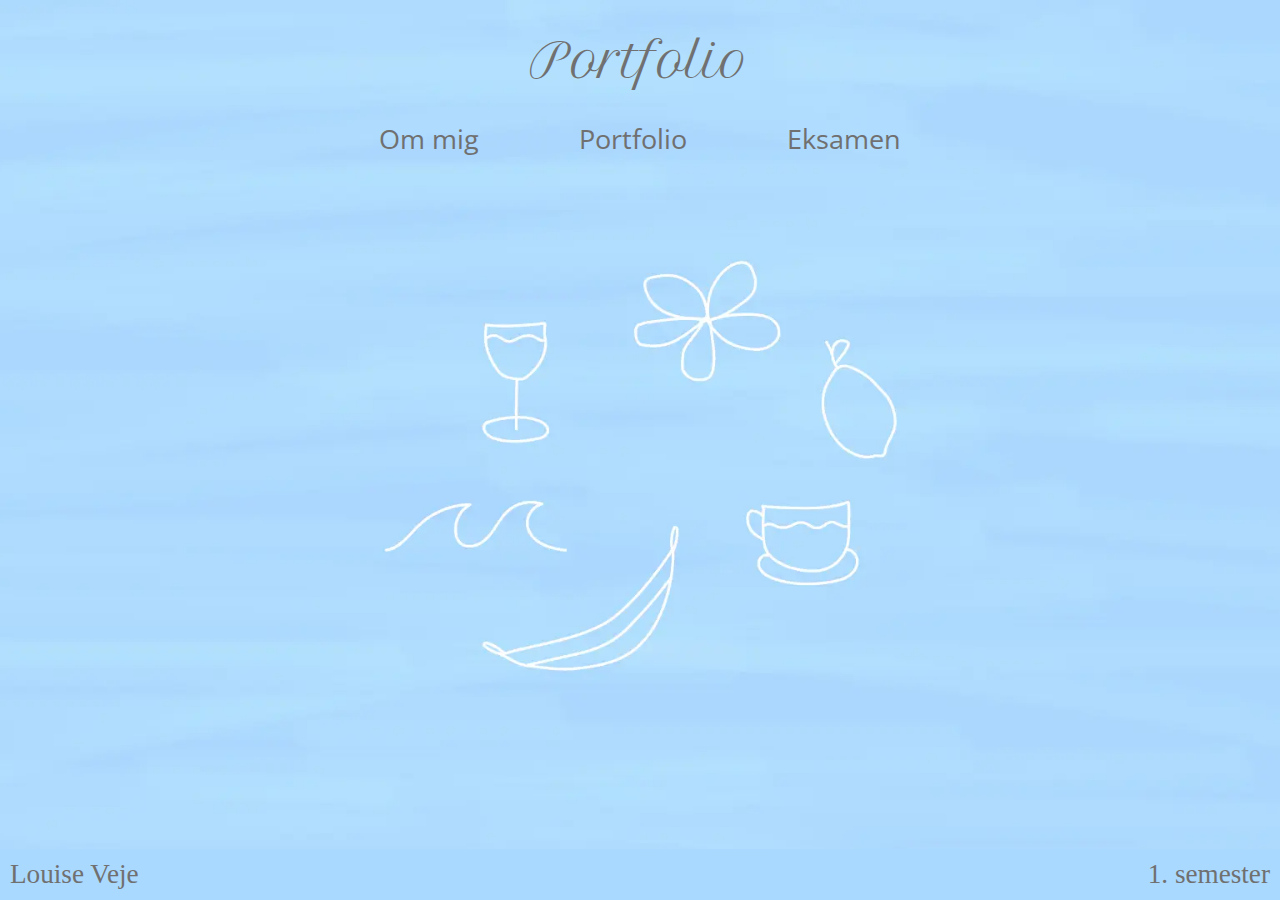
<file: index.html>
<!-- @format -->

<!DOCTYPE html>
<html lang="da">
  <head>
    <meta charset="UTF-8" />
    <meta http-equiv="X-UA-Compatible" content="IE=edge" />
    <meta name="viewport" content="width=device-width, initial-scale=1.0" />
    <title>Forside</title>
    <link rel="icon" type="image/svg+xml" href="svg/favicon.svg" />
    <link rel="stylesheet" href="layout.css" />
    <link rel="preconnect" href="https://fonts.googleapis.com" />
    <link rel="preconnect" href="https://fonts.gstatic.com" crossorigin />
    <link href="https://fonts.googleapis.com/css2?family=Petit+Formal+Script&display=swap" rel="stylesheet" />
    <link rel="preconnect" href="https://fonts.googleapis.com" />
    <link rel="preconnect" href="https://fonts.gstatic.com" crossorigin />
    <link href="https://fonts.googleapis.com/css2?family=Open+Sans&display=swap" rel="stylesheet" />
    <meta name="robots" content="noindex" />
  </head>

  <body class="forside">
    <header class="header">
      <div class="logo">
        <a href="index.html">Portfolio</a>
      </div>

      <nav class="main-menu">
        <button class="toggle-btn"><img src="svg/burgermenu.svg" alt="burgermenu" /></button>
        <ul>
          <li><a href="cv.html">Om mig</a></li>
          <li><a href="forsideportfolio.html">Portfolio</a></li>
          <li><a href="eksamen.html">Eksamen</a></li>
        </ul>
      </nav>
    </header>

    <footer>
      <div class="footer">
        <p>Louise Veje</p>
        <p>1. semester</p>
      </div>
    </footer>

    <script src="script.js"></script>
  </body>
</html>
</file>
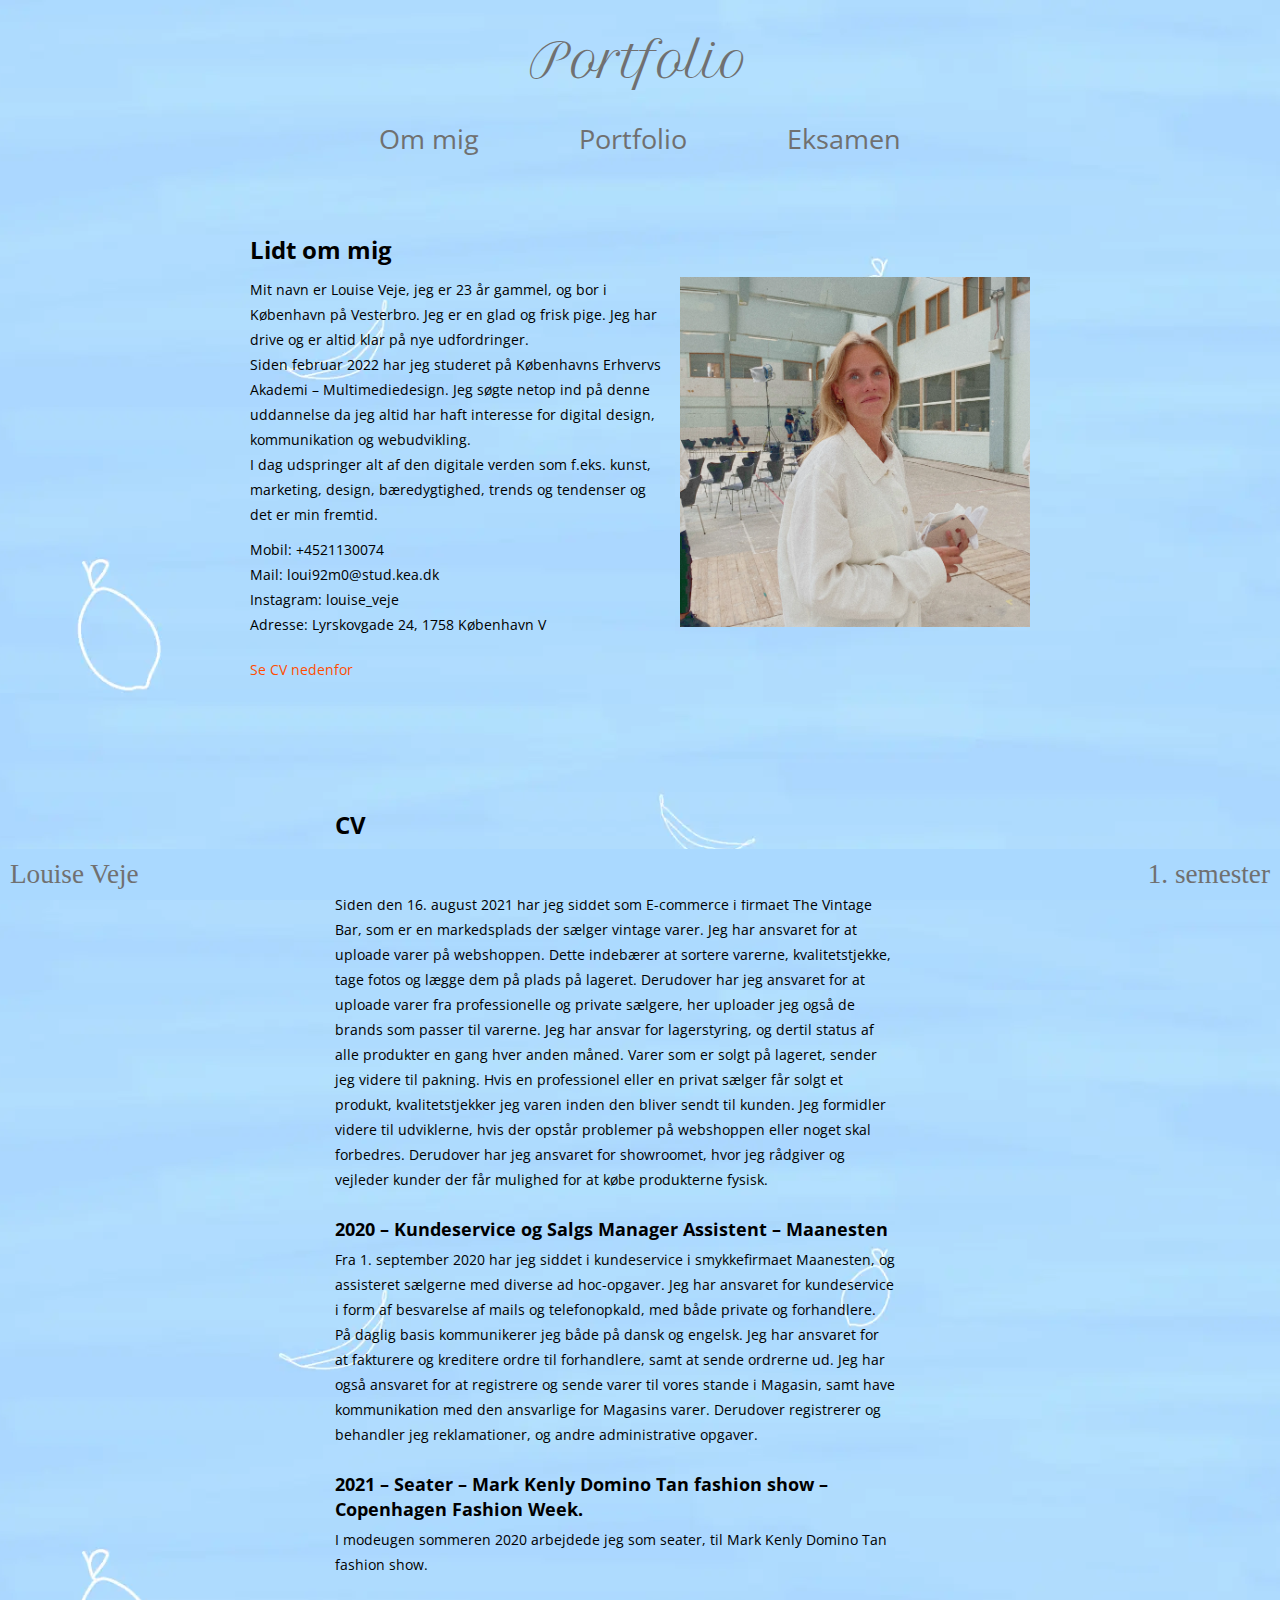
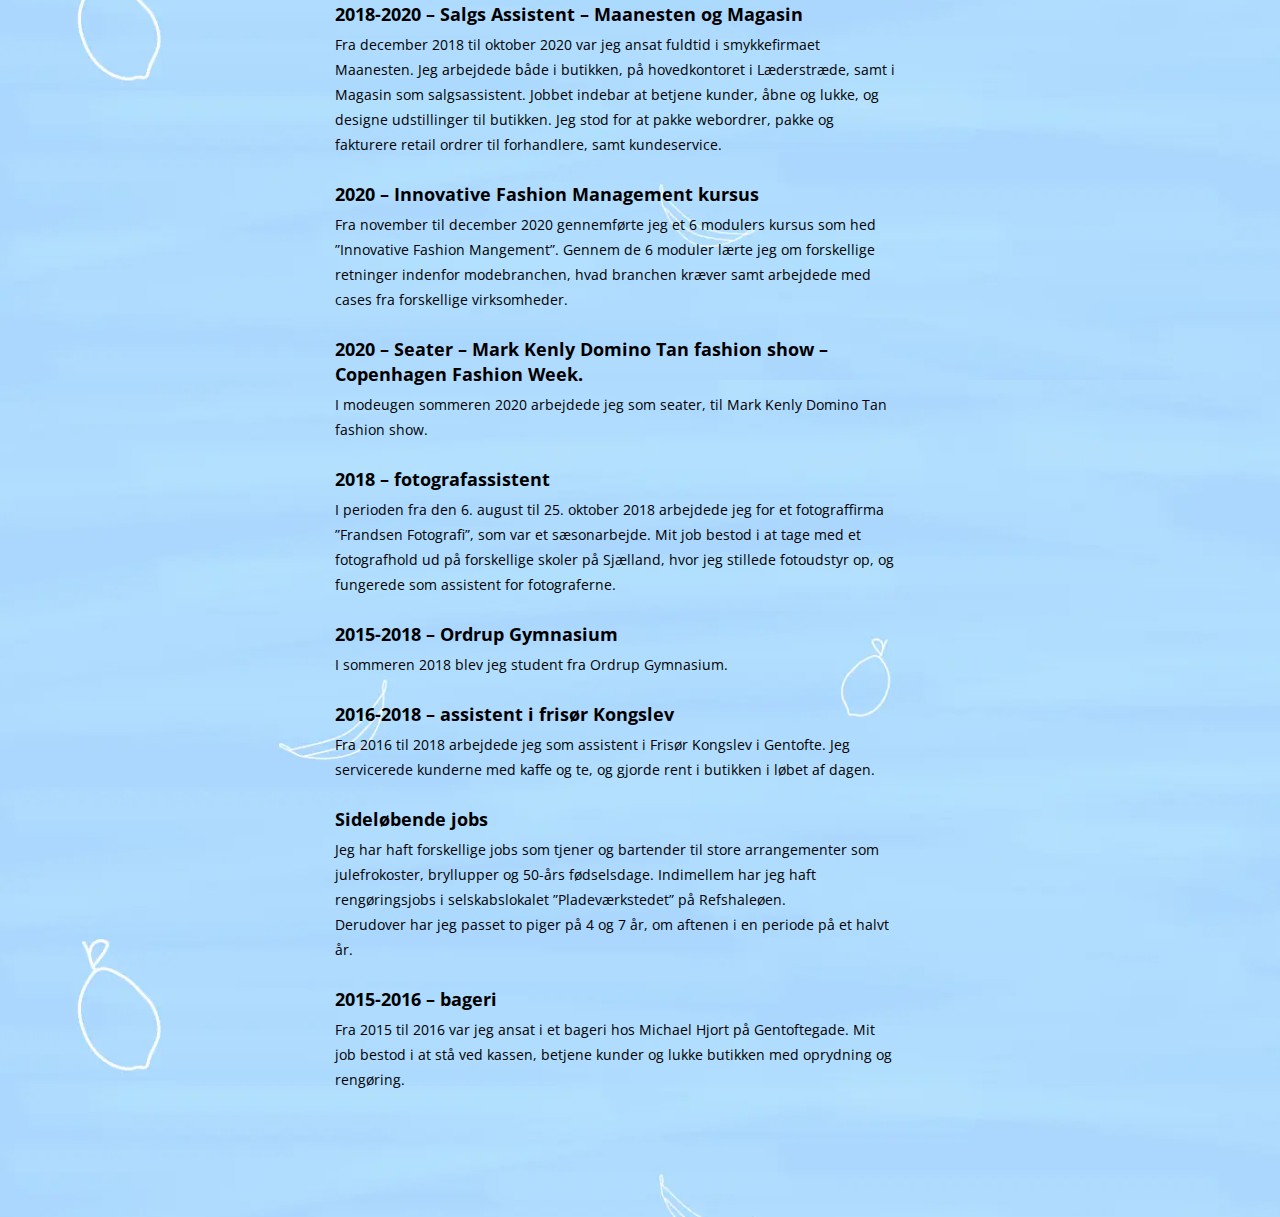
<file: cv.html>
<!-- @format -->

<!DOCTYPE html>
<html lang="da">
  <head>
    <meta charset="UTF-8" />
    <meta http-equiv="X-UA-Compatible" content="IE=edge" />
    <meta name="viewport" content="width=device-width, initial-scale=1.0" />
    <title>Om mig</title>
    <link rel="icon" type="image/svg+xml" href="svg/favicon.svg" />
    <link rel="stylesheet" href="layout.css" />
    <link rel="preconnect" href="https://fonts.googleapis.com" />
    <link rel="preconnect" href="https://fonts.gstatic.com" crossorigin />
    <link href="https://fonts.googleapis.com/css2?family=Petit+Formal+Script&display=swap" rel="stylesheet" />
    <link rel="preconnect" href="https://fonts.googleapis.com" />
    <link rel="preconnect" href="https://fonts.gstatic.com" crossorigin />
    <link href="https://fonts.googleapis.com/css2?family=Open+Sans&display=swap" rel="stylesheet" />
    <meta name="robots" content="noindex" />
  </head>

  <body class="cv">
    <header class="header">
      <div class="logo">
        <a href="index.html">Portfolio</a>
      </div>

      <nav class="main-menu">
        <button class="toggle-btn"><img src="svg/burgermenu.svg" alt="burgermenu" /></button>
        <ul>
          <li><a href="cv.html">Om mig</a></li>
          <li><a href="forsideportfolio.html">Portfolio</a></li>
          <li><a href="eksamen.html">Eksamen</a></li>
        </ul>
      </nav>
    </header>

    <main class="cv_1">
      <section class="grid">
        <div class="portraet_billede">
          <img src="billeder/eksamen_portraet.webp" alt="portraet" />
        </div>
        <div class="portraet_tekst">
          <h1>Lidt om mig</h1>

          <p>
            Mit navn er Louise Veje, jeg er 23 år gammel, og bor i København på Vesterbro. Jeg er en glad og frisk pige. Jeg har drive og er altid klar på nye udfordringer. <br />
            Siden februar 2022 har jeg studeret på Københavns Erhvervs Akademi – Multimediedesign. Jeg søgte netop ind på denne uddannelse da jeg altid har haft interesse for digital design, kommunikation og webudvikling. <br />
            I dag udspringer alt af den digitale verden som f.eks. kunst, marketing, design, bæredygtighed, trends og tendenser og det er min fremtid.
          </p>

          <ul>
            <li>Mobil: +4521130074</li>
            <li>Mail: loui92m0@stud.kea.dk</li>
            <li>Instagram: louise_veje</li>
            <li>Adresse: Lyrskovgade 24, 1758 København V</li>
          </ul>

          <a href="#cv"><p class="link">Se CV nedenfor</p></a>
        </div>
      </section>

      <a id="cv">
        <article class="cv_tekst">
          <h1>CV</h1>

          <h2>2021 - E-commerce - The Vintage Bar</h2>
          <p>
            Siden den 16. august 2021 har jeg siddet som E-commerce i firmaet The Vintage Bar, som er en markedsplads der sælger vintage varer. Jeg har ansvaret for at uploade varer på webshoppen. Dette indebærer at sortere varerne, kvalitetstjekke, tage fotos og lægge dem på plads på lageret. Derudover har jeg ansvaret for at uploade varer fra professionelle og private sælgere, her uploader jeg også de brands som passer til varerne. Jeg har ansvar for lagerstyring, og dertil status af alle produkter en gang hver anden måned. Varer som er solgt på lageret, sender jeg videre til pakning. Hvis en professionel eller en privat sælger får solgt et produkt, kvalitetstjekker jeg varen inden den bliver sendt til kunden. Jeg formidler videre til udviklerne, hvis der opstår problemer på webshoppen
            eller noget skal forbedres. Derudover har jeg ansvaret for showroomet, hvor jeg rådgiver og vejleder kunder der får mulighed for at købe produkterne fysisk.
          </p>

          <h2>2020 – Kundeservice og Salgs Manager Assistent – Maanesten</h2>
          <p>Fra 1. september 2020 har jeg siddet i kundeservice i smykkefirmaet Maanesten, og assisteret sælgerne med diverse ad hoc-opgaver. Jeg har ansvaret for kundeservice i form af besvarelse af mails og telefonopkald, med både private og forhandlere. På daglig basis kommunikerer jeg både på dansk og engelsk. Jeg har ansvaret for at fakturere og kreditere ordre til forhandlere, samt at sende ordrerne ud. Jeg har også ansvaret for at registrere og sende varer til vores stande i Magasin, samt have kommunikation med den ansvarlige for Magasins varer. Derudover registrerer og behandler jeg reklamationer, og andre administrative opgaver.</p>

          <h2>2021 – Seater – Mark Kenly Domino Tan fashion show – Copenhagen Fashion Week.</h2>
          <p>I modeugen sommeren 2020 arbejdede jeg som seater, til Mark Kenly Domino Tan fashion show.</p>

          <h2>2018-2020 – Salgs Assistent – Maanesten og Magasin</h2>
          <p>Fra december 2018 til oktober 2020 var jeg ansat fuldtid i smykkefirmaet Maanesten. Jeg arbejdede både i butikken, på hovedkontoret i Læderstræde, samt i Magasin som salgsassistent. Jobbet indebar at betjene kunder, åbne og lukke, og designe udstillinger til butikken. Jeg stod for at pakke webordrer, pakke og fakturere retail ordrer til forhandlere, samt kundeservice.</p>

          <h2>2020 – Innovative Fashion Management kursus</h2>
          <p>Fra november til december 2020 gennemførte jeg et 6 modulers kursus som hed ”Innovative Fashion Mangement”. Gennem de 6 moduler lærte jeg om forskellige retninger indenfor modebranchen, hvad branchen kræver samt arbejdede med cases fra forskellige virksomheder.</p>

          <h2>2020 – Seater – Mark Kenly Domino Tan fashion show – Copenhagen Fashion Week.</h2>
          <p>I modeugen sommeren 2020 arbejdede jeg som seater, til Mark Kenly Domino Tan fashion show.</p>

          <h2>2018 – fotografassistent</h2>
          <p>I perioden fra den 6. august til 25. oktober 2018 arbejdede jeg for et fotograffirma ”Frandsen Fotografi”, som var et sæsonarbejde. Mit job bestod i at tage med et fotografhold ud på forskellige skoler på Sjælland, hvor jeg stillede fotoudstyr op, og fungerede som assistent for fotograferne.</p>

          <h2>2015-2018 – Ordrup Gymnasium</h2>
          <p>I sommeren 2018 blev jeg student fra Ordrup Gymnasium.</p>

          <h2>2016-2018 – assistent i frisør Kongslev</h2>
          <p>Fra 2016 til 2018 arbejdede jeg som assistent i Frisør Kongslev i Gentofte. Jeg servicerede kunderne med kaffe og te, og gjorde rent i butikken i løbet af dagen.</p>

          <h2>Sideløbende jobs</h2>
          <p>
            Jeg har haft forskellige jobs som tjener og bartender til store arrangementer som julefrokoster, bryllupper og 50-års fødselsdage. Indimellem har jeg haft rengøringsjobs i selskabslokalet ”Pladeværkstedet” på Refshaleøen. <br />
            Derudover har jeg passet to piger på 4 og 7 år, om aftenen i en periode på et halvt år.
          </p>

          <h2>2015-2016 – bageri</h2>
          <p>Fra 2015 til 2016 var jeg ansat i et bageri hos Michael Hjort på Gentoftegade. Mit job bestod i at stå ved kassen, betjene kunder og lukke butikken med oprydning og rengøring.</p>
        </article>
      </a>
    </main>

    <footer>
      <div class="footer">
        <p>Louise Veje</p>
        <p>1. semester</p>
      </div>
    </footer>

    <script src="script.js"></script>
  </body>
</html>
</file>
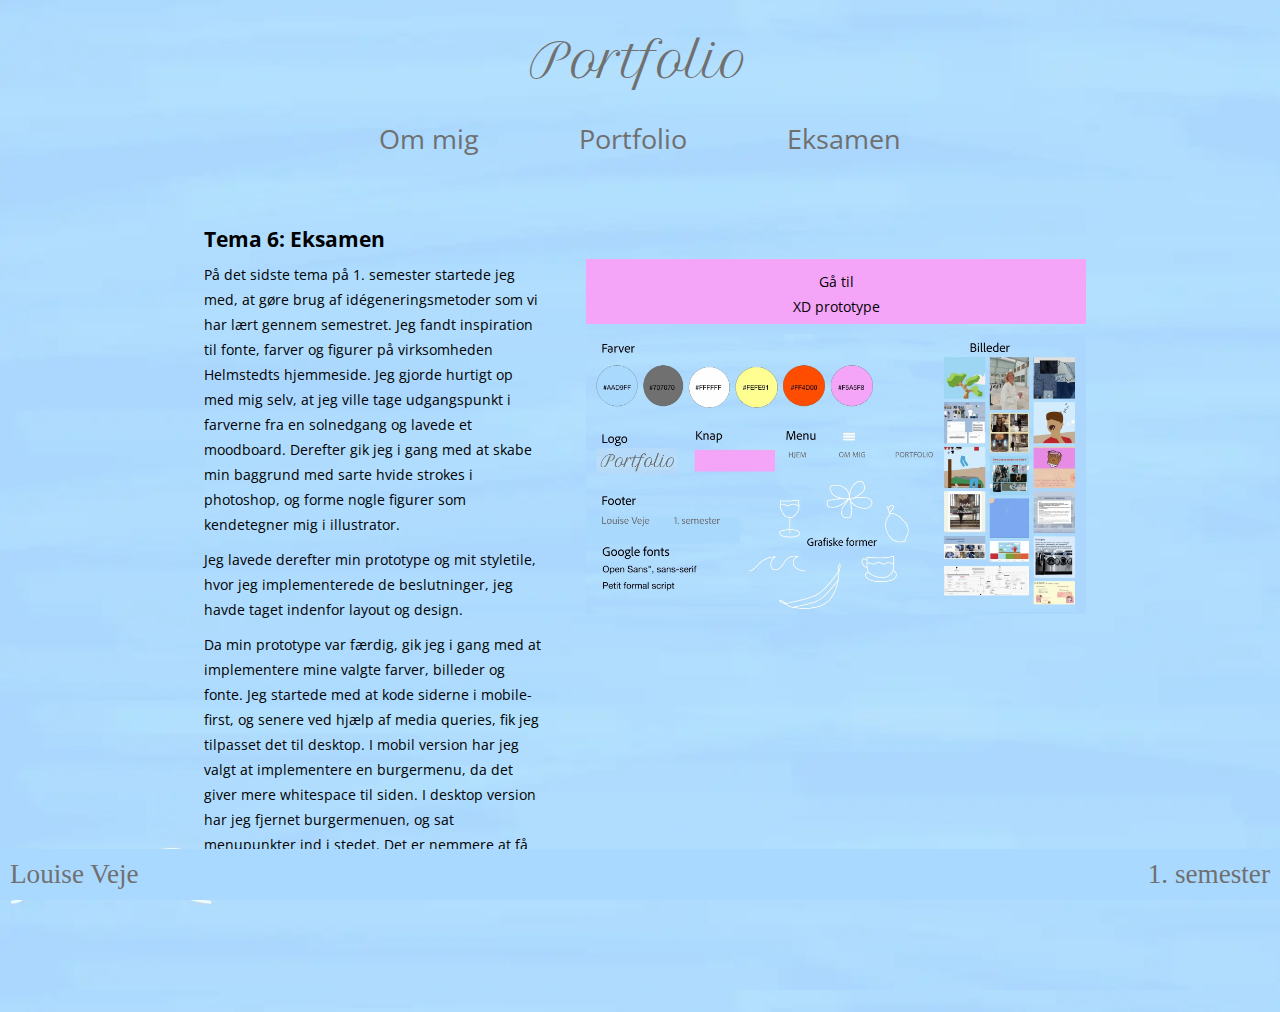
<file: eksamen.html>
<!-- @format -->

<!DOCTYPE html>
<html lang="da">
  <head>
    <meta charset="UTF-8" />
    <meta http-equiv="X-UA-Compatible" content="IE=edge" />
    <meta name="viewport" content="width=device-width, initial-scale=1.0" />
    <title>Eksamen</title>
    <link rel="icon" type="image/svg+xml" href="svg/favicon.svg" />
    <link rel="stylesheet" href="layout.css" />
    <link rel="preconnect" href="https://fonts.googleapis.com" />
    <link rel="preconnect" href="https://fonts.gstatic.com" crossorigin />
    <link href="https://fonts.googleapis.com/css2?family=Petit+Formal+Script&display=swap" rel="stylesheet" />
    <link rel="preconnect" href="https://fonts.googleapis.com" />
    <link rel="preconnect" href="https://fonts.gstatic.com" crossorigin />
    <link href="https://fonts.googleapis.com/css2?family=Open+Sans&display=swap" rel="stylesheet" />
    <meta name="robots" content="noindex" />
  </head>

  <body class="eksamen">
    <header class="header">
      <div class="logo">
        <a href="index.html">Portfolio</a>
      </div>

      <nav class="main-menu">
        <button class="toggle-btn"><img src="svg/burgermenu.svg" alt="burgermenu" /></button>
        <ul>
          <li><a href="cv.html">Om mig</a></li>
          <li><a href="forsideportfolio.html">Portfolio</a></li>
          <li><a href="eksamen.html">Eksamen</a></li>
        </ul>
      </nav>
    </header>

    <main>
      <article class="eksamen_portfolio">
        <div class="eksamen_content">
          <h1>Tema 6: Eksamen</h1>
          <p>På det sidste tema på 1. semester startede jeg med, at gøre brug af idégeneringsmetoder som vi har lært gennem semestret. Jeg fandt inspiration til fonte, farver og figurer på virksomheden Helmstedts hjemmeside. Jeg gjorde hurtigt op med mig selv, at jeg ville tage udgangspunkt i farverne fra en solnedgang og lavede et moodboard. Derefter gik jeg i gang med at skabe min baggrund med sarte hvide strokes i photoshop, og forme nogle figurer som kendetegner mig i illustrator.</p>
          <p>Jeg lavede derefter min prototype og mit styletile, hvor jeg implementerede de beslutninger, jeg havde taget indenfor layout og design.</p>
          <p>Da min prototype var færdig, gik jeg i gang med at implementere mine valgte farver, billeder og fonte. Jeg startede med at kode siderne i mobile-first, og senere ved hjælp af media queries, fik jeg tilpasset det til desktop. I mobil version har jeg valgt at implementere en burgermenu, da det giver mere whitespace til siden. I desktop version har jeg fjernet burgermenuen, og sat menupunkter ind i stedet. Det er nemmere at få øje på menuen, på den store skærm.</p>
        </div>
        <div class="eksamen_billeder">
          <a href="https://xd.adobe.com/view/65e84513-c857-4abf-8ad7-a01015d98394-30bb/" ONCLICK="target='newtab'">
            <div class="eksamen_btn">
              <div class="text">
                <p>Gå til</p>
                <p>XD prototype</p>
              </div>
            </div>
          </a>
          <img src="temadokumentation/tema6_1.webp" alt="test" />
        </div>
      </article>
    </main>

    <footer>
      <div class="footer">
        <p>Louise Veje</p>
        <p>1. semester</p>
      </div>
    </footer>

    <script src="script.js"></script>
  </body>
</html>
</file>
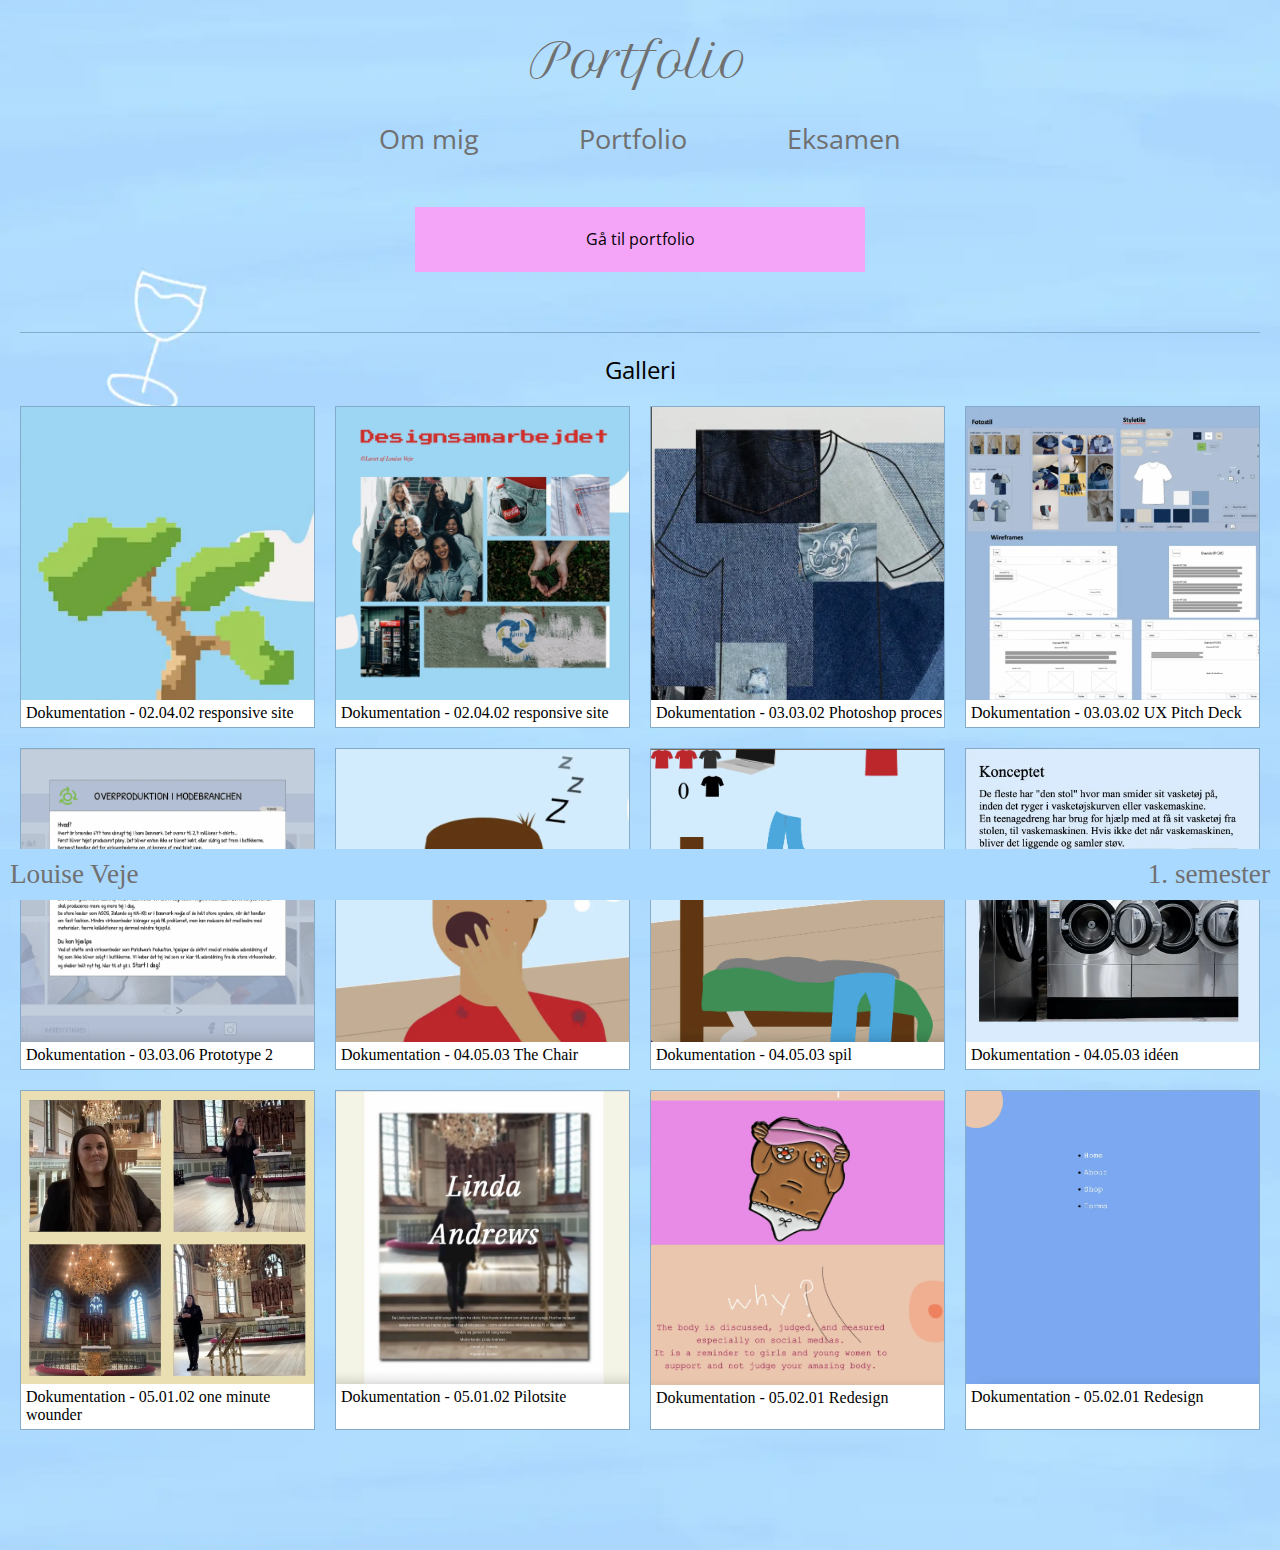
<file: forsideportfolio.html>
<!-- @format -->

<!DOCTYPE html>
<html lang="da">
  <head>
    <meta charset="UTF-8" />
    <meta http-equiv="X-UA-Compatible" content="IE=edge" />
    <meta name="viewport" content="width=device-width, initial-scale=1.0" />
    <title>Portfolio forside</title>
    <link rel="icon" type="image/svg+xml" href="svg/favicon.svg" />
    <link rel="stylesheet" href="layout.css" />
    <link rel="preconnect" href="https://fonts.googleapis.com" />
    <link rel="preconnect" href="https://fonts.gstatic.com" crossorigin />
    <link href="https://fonts.googleapis.com/css2?family=Petit+Formal+Script&display=swap" rel="stylesheet" />
    <link rel="preconnect" href="https://fonts.googleapis.com" />
    <link rel="preconnect" href="https://fonts.gstatic.com" crossorigin />
    <link href="https://fonts.googleapis.com/css2?family=Open+Sans&display=swap" rel="stylesheet" />
    <meta name="robots" content="noindex" />
  </head>

  <body class="forside_portfolio">
    <header class="header">
      <div class="logo">
        <a href="index.html">Portfolio</a>
      </div>

      <nav class="main-menu">
        <button class="toggle-btn"><img src="svg/burgermenu.svg" alt="burgermenu" /></button>
        <ul>
          <li><a href="cv.html">Om mig</a></li>
          <li><a href="forsideportfolio.html">Portfolio</a></li>
          <li><a href="eksamen.html">Eksamen</a></li>
        </ul>
      </nav>
    </header>

    <main>
      <div class="knap_portfolio">
        <a href="portfolio.html">
          <div class="knap">Gå til portfolio</div>
        </a>
      </div>

      <section class="portfolio_overskrift">
        <h1>Galleri</h1>
      </section>

      <div class="temaer">
        <figure>
          <img src="temadokumentation/forside_1.webp" alt="tema 2" />
          <figcaption>Dokumentation - 02.04.02 responsive site</figcaption>
        </figure>
        <figure>
          <img src="temadokumentation/forside_7.webp" alt="tema 2" />
          <figcaption>Dokumentation - 02.04.02 responsive site</figcaption>
        </figure>
        <figure>
          <img src="temadokumentation/forside_2.webp" alt="tema 3" />
          <figcaption>Dokumentation - 03.03.02 Photoshop proces</figcaption>
        </figure>
        <figure>
          <img src="temadokumentation/forside_3.webp" alt="tema 3" />
          <figcaption>Dokumentation - 03.03.02 UX Pitch Deck</figcaption>
        </figure>
        <figure>
          <img src="temadokumentation/forside_9.webp" alt="tema 3" />
          <figcaption>Dokumentation - 03.03.06 Prototype 2</figcaption>
        </figure>
        <figure>
          <img src="temadokumentation/forside_4.webp" alt="tema 4" />
          <figcaption>Dokumentation - 04.05.03 The Chair</figcaption>
        </figure>
        <figure>
          <img src="temadokumentation/forside_8.webp" alt="tema 4" />
          <figcaption>Dokumentation - 04.05.03 spil</figcaption>
        </figure>
        <figure>
          <img src="temadokumentation/forside_12.webp" alt="tema 4" />
          <figcaption>Dokumentation - 04.05.03 idéen</figcaption>
        </figure>
        <figure>
          <img src="temadokumentation/forside_5.webp" alt="tema 5" />
          <figcaption>Dokumentation - 05.01.02 one minute wounder</figcaption>
        </figure>
        <figure>
          <img src="temadokumentation/forside_11.webp" alt="tema 5" />
          <figcaption>Dokumentation - 05.01.02 Pilotsite</figcaption>
        </figure>
        <figure>
          <img src="temadokumentation/forside_6.webp" alt="tema 5" />
          <figcaption>Dokumentation - 05.02.01 Redesign</figcaption>
        </figure>
        <figure>
          <img src="temadokumentation/forside_10.webp" alt="tema 5" />
          <figcaption>Dokumentation - 05.02.01 Redesign</figcaption>
        </figure>
      </div>
    </main>

    <footer>
      <div class="footer">
        <p>Louise Veje</p>
        <p>1. semester</p>
      </div>
    </footer>

    <script src="script.js"></script>
  </body>
</html>
</file>
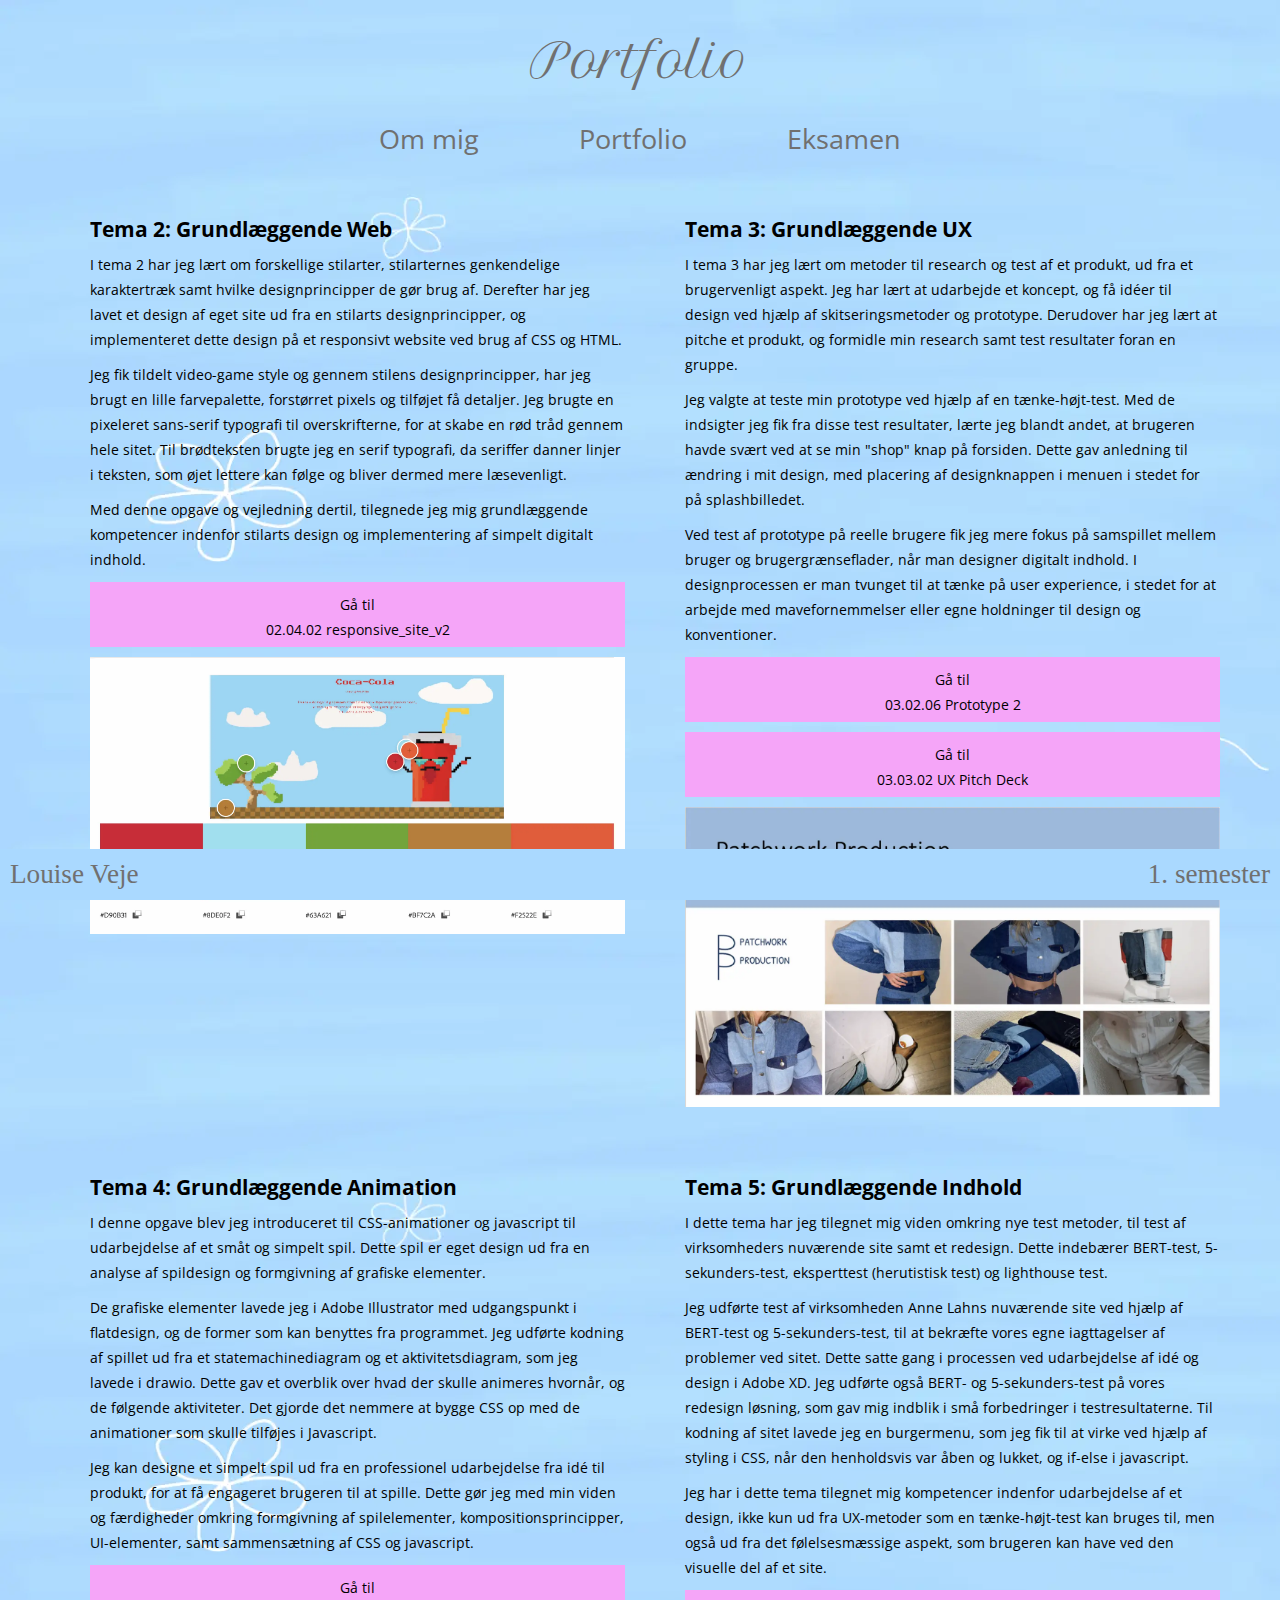
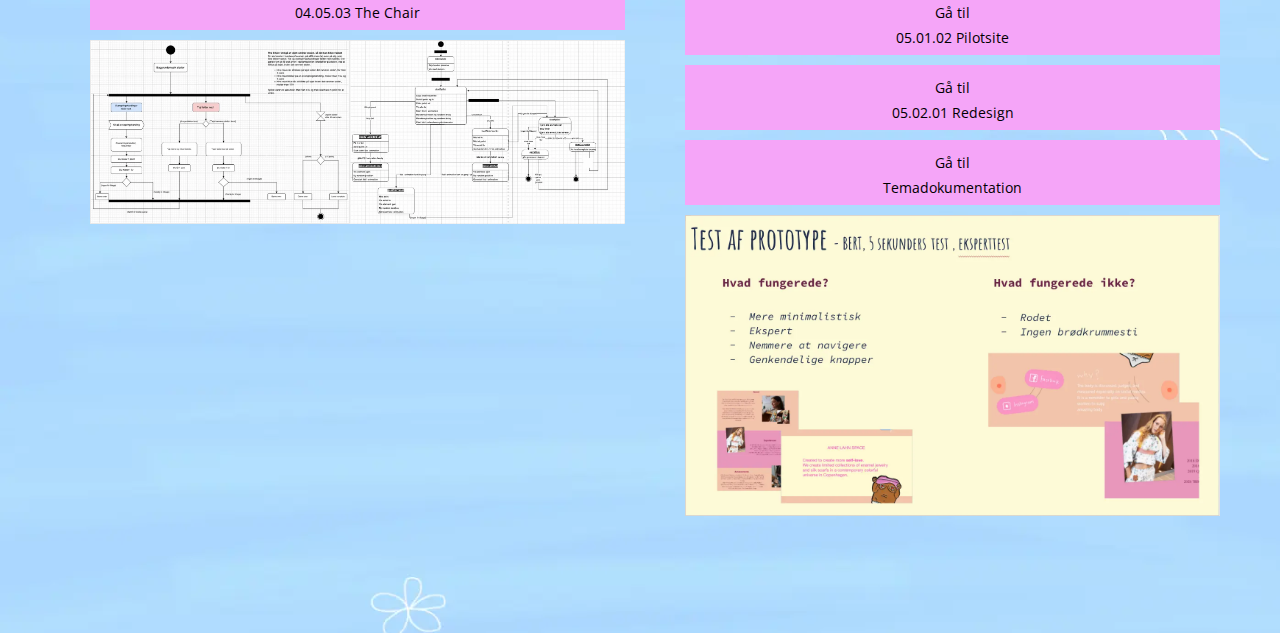
<file: portfolio.html>
<!-- @format -->

<!DOCTYPE html>
<html lang="da">
  <head>
    <meta charset="UTF-8" />
    <meta http-equiv="X-UA-Compatible" content="IE=edge" />
    <meta name="viewport" content="width=device-width, initial-scale=1.0" />
    <title>Portfolio</title>
    <link rel="icon" type="image/svg+xml" href="svg/favicon.svg" />
    <link rel="stylesheet" href="layout.css" />
    <link rel="preconnect" href="https://fonts.googleapis.com" />
    <link rel="preconnect" href="https://fonts.gstatic.com" crossorigin />
    <link href="https://fonts.googleapis.com/css2?family=Petit+Formal+Script&display=swap" rel="stylesheet" />
    <link rel="preconnect" href="https://fonts.googleapis.com" />
    <link rel="preconnect" href="https://fonts.gstatic.com" crossorigin />
    <link href="https://fonts.googleapis.com/css2?family=Open+Sans&display=swap" rel="stylesheet" />
    <meta name="robots" content="noindex" />
  </head>

  <body class="portfolio">
    <header class="header">
      <div class="logo">
        <a href="index.html">Portfolio</a>
      </div>

      <nav class="main-menu">
        <button class="toggle-btn"><img src="svg/burgermenu.svg" alt="burgermenu" /></button>
        <ul>
          <li><a href="cv.html">Om mig</a></li>
          <li><a href="forsideportfolio.html">Portfolio</a></li>
          <li><a href="eksamen.html">Eksamen</a></li>
        </ul>
      </nav>
    </header>

    <main class="main_portfolie">
      <article class="web">
        <div class="web_content">
          <h1>Tema 2: Grundlæggende Web</h1>
          <p>I tema 2 har jeg lært om forskellige stilarter, stilarternes genkendelige karaktertræk samt hvilke designprincipper de gør brug af. Derefter har jeg lavet et design af eget site ud fra en stilarts designprincipper, og implementeret dette design på et responsivt website ved brug af CSS og HTML.</p>
          <p>Jeg fik tildelt video-game style og gennem stilens designprincipper, har jeg brugt en lille farvepalette, forstørret pixels og tilføjet få detaljer. Jeg brugte en pixeleret sans-serif typografi til overskrifterne, for at skabe en rød tråd gennem hele sitet. Til brødteksten brugte jeg en serif typografi, da seriffer danner linjer i teksten, som øjet lettere kan følge og bliver dermed mere læsevenligt.</p>
          <p>Med denne opgave og vejledning dertil, tilegnede jeg mig grundlæggende kompetencer indenfor stilarts design og implementering af simpelt digitalt indhold.</p>
          <a href="https://louisemedia.dk/kea/02_web/04_responsive/responsive_v2/index.html" ONCLICK="target='newtab'">
            <div class="web_btn">
              <div class="text">
                <p>Gå til</p>
                <p>02.04.02 responsive_site_v2</p>
              </div>
            </div>
          </a>
        </div>
        <div class="web_billeder">
          <img src="temadokumentation/tema2_1.webp" alt="colorwheel" />
        </div>
      </article>

      <article class="ux">
        <div class="ux_content">
          <h1>Tema 3: Grundlæggende UX</h1>
          <p>I tema 3 har jeg lært om metoder til research og test af et produkt, ud fra et brugervenligt aspekt. Jeg har lært at udarbejde et koncept, og få idéer til design ved hjælp af skitseringsmetoder og prototype. Derudover har jeg lært at pitche et produkt, og formidle min research samt test resultater foran en gruppe.</p>
          <p>Jeg valgte at teste min prototype ved hjælp af en tænke-højt-test. Med de indsigter jeg fik fra disse test resultater, lærte jeg blandt andet, at brugeren havde svært ved at se min "shop" knap på forsiden. Dette gav anledning til ændring i mit design, med placering af designknappen i menuen i stedet for på splashbilledet.</p>
          <p>Ved test af prototype på reelle brugere fik jeg mere fokus på samspillet mellem bruger og brugergrænseflader, når man designer digitalt indhold. I designprocessen er man tvunget til at tænke på user experience, i stedet for at arbejde med mavefornemmelser eller egne holdninger til design og konventioner.</p>
          <a href="https://xd.adobe.com/view/0e522382-2413-4f63-abca-1ddd6c358a53-5b01/?fullscreen&hints=off" ONCLICK="target='newtab'">
            <div class="ux_btn">
              <div class="text">
                <p>Gå til</p>
                <p>03.02.06 Prototype 2</p>
              </div>
            </div>
          </a>
          <a href="https://docs.google.com/presentation/d/1i7E6XoJC9wwSAiTvCDs8REf7YotDn_kqFdSoELTQglA/edit?usp=sharing" ONCLICK="target='newtab'">
            <div class="ux_btn">
              <div class="text">
                <p>Gå til</p>
                <p>03.03.02 UX Pitch Deck</p>
              </div>
            </div>
          </a>
        </div>
        <div class="ux_billeder">
          <img src="temadokumentation/tema3_1.webp" alt="fotostil" />
        </div>
      </article>

      <article class="animation">
        <div class="animation_content">
          <h1>Tema 4: Grundlæggende Animation</h1>
          <p>I denne opgave blev jeg introduceret til CSS-animationer og javascript til udarbejdelse af et småt og simpelt spil. Dette spil er eget design ud fra en analyse af spildesign og formgivning af grafiske elementer.</p>
          <p>De grafiske elementer lavede jeg i Adobe Illustrator med udgangspunkt i flatdesign, og de former som kan benyttes fra programmet. Jeg udførte kodning af spillet ud fra et statemachinediagram og et aktivitetsdiagram, som jeg lavede i drawio. Dette gav et overblik over hvad der skulle animeres hvornår, og de følgende aktiviteter. Det gjorde det nemmere at bygge CSS op med de animationer som skulle tilføjes i Javascript.</p>
          <p>Jeg kan designe et simpelt spil ud fra en professionel udarbejdelse fra idé til produkt, for at få engageret brugeren til at spille. Dette gør jeg med min viden og færdigheder omkring formgivning af spilelementer, kompositionsprincipper, UI-elementer, samt sammensætning af CSS og javascript.</p>
          <a href="https://louisemedia.dk/kea/04_animation/spil/index.html" ONCLICK="target='newtab'">
            <div class="animation_btn">
              <div class="text">
                <p>Gå til</p>
                <p>04.05.03 The Chair</p>
              </div>
            </div>
          </a>
        </div>
        <div class="animation_billeder">
          <img src="temadokumentation/tema4_1.webp" alt="aktivitetsdiagram" />
        </div>
      </article>

      <article class="indhold">
        <div class="indhold_content">
          <h1>Tema 5: Grundlæggende Indhold</h1>
          <p>I dette tema har jeg tilegnet mig viden omkring nye test metoder, til test af virksomheders nuværende site samt et redesign. Dette indebærer BERT-test, 5-sekunders-test, eksperttest (herutistisk test) og lighthouse test.</p>
          <p>Jeg udførte test af virksomheden Anne Lahns nuværende site ved hjælp af BERT-test og 5-sekunders-test, til at bekræfte vores egne iagttagelser af problemer ved sitet. Dette satte gang i processen ved udarbejdelse af idé og design i Adobe XD. Jeg udførte også BERT- og 5-sekunders-test på vores redesign løsning, som gav mig indblik i små forbedringer i testresultaterne. Til kodning af sitet lavede jeg en burgermenu, som jeg fik til at virke ved hjælp af styling i CSS, når den henholdsvis var åben og lukket, og if-else i javascript.</p>
          <p>Jeg har i dette tema tilegnet mig kompetencer indenfor udarbejdelse af et design, ikke kun ud fra UX-metoder som en tænke-højt-test kan bruges til, men også ud fra det følelsesmæssige aspekt, som brugeren kan have ved den visuelle del af et site.</p>
          <a href="https://louiseveje.github.io/pilot_site/" ONCLICK="target='newtab'">
            <div class="indhold_btn">
              <div class="text">
                <p>Gå til</p>
                <p>05.01.02 Pilotsite</p>
              </div>
            </div>
          </a>
          <a href="https://louiseveje.github.io/02_redesign/" ONCLICK="target='newtab'">
            <div class="indhold_btn">
              <div class="text">
                Gå til <br />
                05.02.01 Redesign
              </div>
            </div>
          </a>
          <a href="https://docs.google.com/document/d/18Fv-JJHOuCFaC33cJKCIw7ySsd9rVW-guJCpvtpLAlg/edit#" ONCLICK="target='newtab'">
            <div class="indhold_btn">
              <div class="text">
                <p>Gå til</p>
                <p>Temadokumentation</p>
              </div>
            </div>
          </a>
        </div>
        <div class="indhold_billeder">
          <img src="temadokumentation/tema5_1.webp" alt="test" />
        </div>
      </article>
    </main>

    <footer>
      <div class="footer">
        <p>Louise Veje</p>
        <p>1. semester</p>
      </div>
    </footer>

    <script src="script.js"></script>
  </body>
</html>
</file>
<file: layout.css>
/** @format */

/*nulstil sitets default styling*/
* {
  all: unset;
  display: revert;
  cursor: revert;
  box-sizing: border-box;
}

/********************************* CSS variabler (var--) ***************************************/
HTML {
  --pinkknap: #f5a5f8;
  --shadow: #fefe91;
  --activeknapbg: #ff4d00;
  --font: "Open Sans", sans-serif;
}

/********** STYLING IMG **********/
img {
  width: 100%;
  height: auto;
}

/********** STYLING baggrund **********/

body {
  background-color: #aad9ff;
}

main {
  padding-bottom: 100px;
}

/**************************************** HEADER ***********************************************/
/********** STYLING HEADER **********/
ul {
  /* burgermenu liste*/
  list-style: none;
  color: #707070;
  font-size: 1.7rem;
  font-family: var(--font);
}

.logo {
  /*logo portfolio*/
  font-family: "Petit Formal Script", cursive;
  color: #707070;
  font-size: 3rem;
}

/******** placering header desktop ********/
/*** logo ***/
.logo {
  display: flex;
  justify-content: center;
  padding: 30px;
}

/*** menu liste ***/
.main-menu ul {
  /* 2. Få menu elementerne til at stå ved siden af hinanden */
  display: flex;
  justify-content: center;
  gap: 100px;
}

/* skjul burgermenu når den er desktop format */
.toggle-btn {
  background: transparent;
  /*musen er en finger*/
  cursor: pointer;

  display: none; /* Skjul knappen som standard */
  padding-top: 20px;
  padding-right: 20px;
}

/******** placering burgermenu mobile ********/
@media (max-width: 700px) {
  .header {
    /* få header til at stå ved siden af hinanden */
    display: flex;
    flex-wrap: wrap;
    justify-content: space-between;
    margin-right: 10px;
    margin-left: 10px;
  }

  .toggle-btn {
    display: block; /* Vis knappen, når viewporten maksimalt er 700px */
  }

  .main-menu {
    display: contents; /* Fjern ".main-menu"-boksen fra ligningen, når viewporten maksimalt er 700px, men behold børnene, så disse deltager i flex-kontekten */
  }

  .main-menu ul {
    display: none; /* Fjern menu-listen som standard */
  }

  .main-menu.shown ul {
    /* Vis menu-listen, når klassen ".shown" i js er til stede */
    border-top: 1px solid #707070;
    padding: 1rem;
    display: flex;
    flex: 1 1 100%;
    flex-flow: column;
    gap: 1rem;
  }
}

/**************************************** FOOTER ***********************************************/
/********** STYLING FOOTER **********/
footer {
  font-size: 1.7rem;
  color: #707070;
  background-color: #aad9ff;
}

/******** placering footer ********/
footer {
  position: fixed; /*klister footer til bunden*/
  bottom: 0;
  width: 100%;
  padding: 10px;
}

.footer {
  /* få footer til at ligge sig i hver sin ende*/
  display: flex;
  place-content: space-between;
}

/**************************************** BAGGRUNDSBILLEDER ***********************************************/

/******** placering baggrundsbilleder mobile ********/
.forside {
  background-image: url(billeder/baggrund_forside.webp);
  /*placer baggrundens højde, så figurerne ligger sig i midten*/
  height: 100vh;
  /*giv baggrund en position, så figurerne er i midten*/
  background-position: 50% 147%;
  background-size: cover;
}

.cv {
  background-image: url(billeder/baggrund_cv.webp);
  height: 110vh;
  background-position: 3% 147%;
  background-size: cover;
}

.forside_portfolio {
  background-image: url(billeder/baggrund_portfolio_forside.webp);
  height: 100vh;
  background-position: 10% 147%;
  background-size: cover;
}

.portfolio {
  background-image: url(billeder/baggrund_portfolio.webp);
  height: 100vh;
  background-size: cover;
}

.eksamen {
  background-image: url(billeder/baggrund_eksamen.webp);
  height: 110vh;
  background-size: cover;
}

/******** placering baggrundsbilleder desktop ********/
@media (min-width: 1170px) {
  .forside {
    height: 100vh;
    background-position: 50% 9%;
  }

  .forside_portfolio {
    height: 110vh;
  }

  .portfolio {
    height: 110vh;
  }
  .eksamen {
    height: 110vh;
  }
}

/**************************************** CV/OM MIG ***********************************************/
/********** STYLING **********/
.cv_1 {
  font-family: var(--font);
  line-height: 25px;
}

.portraet_tekst ul {
  /*fjern listens styling*/
  list-style: none;
  color: black;
  font-size: 0.9rem;
  padding-top: 10px;
}

.portraet_tekst {
  font-size: 0.9rem;
}

.cv_1 h1 {
  padding-bottom: 15px;
  font-weight: bolder;
  font-size: 1.5rem;
}

.cv_1 h2 {
  padding-bottom: 5px;
  font-weight: bolder;
  font-size: 1.1rem;
}

.cv_tekst p {
  font-size: 0.9rem;
}

/*styling af "knap" til cv*/
.link {
  font-family: var(--font);
  color: var(--activeknapbg);
  padding-top: 20px;
}

.link:hover {
  /*den transformerer op og til højre når man holder musen over*/
  transform: translateY(-5px) translateX(3px);
}

/******** placering om mig mobile ********/
.cv_1 {
  margin: 30px;
  padding-bottom: 100px;
}

.cv_1 h2 {
  max-width: 60ch; /*max 60ch pr linje*/
}

.portraet_tekst {
  padding-top: 10px;
  max-width: 70ch; /*max 70ch pr linje*/
  min-width: 40ch; /*max 40ch pr linje*/
  margin-bottom: 80px;
}

/* gå til cv knap */
.link {
  /*start med at fjerne link til cv i mobil*/
  display: none;
}

/******** placering om mig desktop ********/
@media (min-width: 700px) {
  .grid {
    display: grid;
    grid-template-columns: 0.5fr 2fr 1fr 0.5fr; /*størrelsen på hver kolonne*/
    gap: 5px; /*mellemrum mellem content og billede*/
    padding-top: 40px;
    margin-bottom: 50px;
  }

  .portraet_tekst {
    order: -1; /*sæt teksten i venstre side, når viewport er over 700px*/
    grid-column-start: 2; /* start på kolonne 2 */
    grid-column-end: 3; /* slut på kolonne 3 */
  }

  .portraet_billede {
    min-width: 300px;
    grid-column-start: 3; /*start på kolonne 3*/
    grid-column-end: 4; /* slut på kolonne 4 */
    padding-top: 50px;
  }

  /*vis link til cv når den er i desktop*/
  .link {
    display: block;
  }
}

@media (min-width: 1000px) {
  .grid {
    display: grid;
    grid-template-columns: 1fr 2fr 1fr 1fr; /* størrelsen på hver kolonne */
    gap: 10px;
  }

  .portraet_tekst {
    /* grid-column-start: 2; start på kolonne 2 */
    /* grid-column-end: 3; slut på kolonne 3 */
    max-width: 70ch;
    min-width: 40ch;
  }

  .portraet_billede {
    width: 350px; /*størrelse på portræt billede når viewport er 1000px og over*/
    /* grid-column-start: 3; /* start på kolonne 3 */
    /* grid-column-end: 4; slut på kolonne 4 */
  }
}

/******** placering cv mobile ********/
.cv_tekst p {
  padding-bottom: 25px;
  max-width: 60ch;
  min-width: 40ch;
}

/******** placering cv desktop med grid ********/
@media (min-width: 700px) {
  .cv_tekst {
    display: grid;
    grid-template-columns: 1fr 2fr 1fr; /* størrelsen på hver kolonne */
  }

  .cv_tekst p {
    padding-bottom: 25px;
    max-width: 70ch;
    min-width: 50ch;
    grid-column-start: 2; /* start på kolonne 2 */
  }

  .cv_tekst h1,
  h2 {
    padding-bottom: 25px;
    grid-column-start: 2; /* start på kolonne 2 */
  }
}

/**************************************** KNAPPER ***********************************************/
/************ styling af knapper**************/
.knap {
  width: 450px; /*bredde på knappen*/
  height: 65px; /*højde på knappen*/
  cursor: pointer; /*når musen er over knappen*/
  border: solid 1px var(--pinkknap);
  background-color: var(--pinkknap);

  text-align: center; /*placer teksten i midten af knappen*/
  font-family: var(--font);
  font-size: 1rem;
  padding: 20px;
}
.knap:hover {
  /*skygge når man holder musen henover knappen*/
  box-shadow: 0 2px 10px 0 var(--shadow);
}
.knap:active {
  /*baggrundsfarve og skygge når man klikker på knappen*/
  background-color: var(--activeknapbg);
  box-shadow: 0 2px 10px 0 var(--shadow);
  /*boksen bevæger sig ned, som om man trykker ind*/
  transform: translateY(3px);
}

.web_btn,
.ux_btn,
.animation_btn,
.indhold_btn,
.eksamen_btn {
  /*maximal størrelse på knappen, den ændrer sig når man er i desktop*/
  max-width: 749px;
  height: 65px;
  cursor: pointer;
  background-color: var(--pinkknap);

  text-align: center;
  font-family: var(--font);
  font-size: 0.9rem;
  padding-top: 10px;
}

.indhold_btn {
  margin-bottom: 10px;
}

.web_btn:hover {
  box-shadow: 0 2px 10px 0 var(--shadow);
}
.web_btn:active {
  background-color: var(--activeknapbg);
  box-shadow: 0 2px 10px 0 var(--shadow);
  transform: translateY(3px);
}

.ux_btn:hover {
  box-shadow: 0 2px 10px 0 var(--shadow);
}

.ux_btn:active {
  background-color: var(--activeknapbg);
  box-shadow: 0 2px 10px 0 var(--shadow);
  transform: translateY(3px);
}

.animation_btn:hover {
  box-shadow: 0 2px 10px 0 var(--shadow);
}

.animation_btn:active {
  background-color: var(--activeknapbg);
  box-shadow: 0 2px 10px 0 var(--shadow);
  transform: translateY(3px);
}

.indhold_btn:hover {
  box-shadow: 0 2px 10px 0 var(--shadow);
}

.indhold_btn:active {
  background-color: var(--activeknapbg);
  box-shadow: 0 2px 10px 0 var(--shadow);
  transform: translateY(3px);
}

.eksamen_btn:hover {
  box-shadow: 0 2px 10px 0 var(--shadow);
}

.eksamen_btn:active {
  background-color: var(--activeknapbg);
  box-shadow: 0 2px 10px 0 var(--shadow);
  transform: translateY(3px);
}

/**************************************** PORTFOLIE ***********************************************/
/************** styling af portfolio **************/
.main_portfolie {
  font-family: var(--font);
  /*mellemrummet mellem linjerne*/
  line-height: 25px;
}

.main_portfolie h1 {
  font-size: 1.3rem;
  /*tykkelse på skriften*/
  font-weight: bolder;
}
.main_portfolie p {
  font-size: 0.9rem;
  padding-bottom: 10px;
}

.portfolio_overskrift {
  font-family: var(--font);
  font-size: 1.5rem;
  border-top: solid #85abca 1px;
  margin: 20px;
}

.text p {
  /*nulstil padding bottom fra paragraf padding ovenfor*/
  padding-bottom: 0;
}

/******** placering af portfolio forside mobile ********/

.knap_portfolio {
  /*placer i midten med space rundt om*/
  display: flex;
  justify-content: space-around;
  margin-top: 50px;
}

.portfolio_overskrift {
  display: flex;
  justify-content: space-around;
  margin-top: 60px;
  padding-top: 20px;
}

.temaer {
  /*2 kolonner i dekstop*/
  display: grid;
  grid-template-columns: 1fr 1fr;
  gap: 20px;
  margin: 20px;
}

figure {
  border: solid 1px #85abca; /*border på billederne*/
  /*baggrunden under billedet*/
  padding-bottom: 5px;
  background-color: white;
}
figcaption {
  /*inden i borderen*/
  padding-left: 5px;
}

/******** placering af portfolio forside desktop ********/
@media (min-width: 700px) {
  /*maximal størrelse på billeder når viewport er 700px og over*/
  .temaer img {
    max-width: 550px;
  }
  .temaer {
    display: grid;
    /* 4 kolonner*/
    grid-template-columns: 1fr 1fr 1fr 1fr;
  }
}

/* ******* placering af portfolio mobile ******* */
.web,
.ux,
.animation,
.indhold {
  display: grid;
  grid-template-columns: 0.5fr 2fr 0.5fr;
  margin: 10px;
}

.web_content,
.ux_content,
.animation_content,
.indhold_content {
  /*placer indhold i midterste kolonne*/
  grid-column-start: 2;
  grid-column-end: 3;
  max-width: 60ch;
  min-width: 38ch;
  padding-top: 50px;
}

.web_content h1,
.ux_content h1,
.animation_content h1,
.indhold_content h1 {
  padding-bottom: 10px;
}

.web_btn,
.animation_btn,
.ux_btn,
.indhold_btn {
  /*placer knap i midterste kolonne*/
  grid-column-start: 2;
  grid-column-end: 3;
  margin-bottom: 20px;
}

.web_billeder,
.ux_billeder,
.animation_billeder,
.indhold_billeder {
  grid-column-start: 2;
  grid-column-end: 3;
  /*maximal størrelse på billederne*/
  max-width: 550px;
}

/* ******* placering af portfolio desktop ******* */

@media (min-width: 1025px) {
  /*nulstil grid fra mobil*/
  .web,
  .ux,
  .animation,
  .indhold {
    display: revert;
  }

  .main_portfolie {
    display: grid;
    grid-template-columns: 1fr 1fr;
    /*to rækker, så de to sidste temaer, lægger sig på samme række*/
    grid-template-rows: 1fr 1fr;
    margin-left: 80px;
    margin-right: 50px;
    gap: 40px;
  }

  .web_btn,
  .animation_btn,
  .ux_btn,
  .indhold_btn {
    padding-bottom: 20px;
    margin-bottom: 10px;
  }

  .main_portfolie p {
    max-width: 70ch;
    min-width: 50ch;
  }

  .animation_content,
  .indhold_content {
    /*nulstil padding-top*/
    padding-top: revert;
  }
}

/**************************** EKSAMEN ********************************/
/****** styling eksamen ********/
.eksamen_content {
  max-width: 60ch;
  min-width: 40ch;
}

.eksamen_portfolio {
  font-family: var(--font);
  /*mellemrummet mellem linjerne*/
  line-height: 25px;
}

.eksamen_portfolio h1 {
  font-size: 1.3rem;
  /*tykkelse på skriften*/
  font-weight: bolder;
}
.eksamen_portfolio p {
  font-size: 0.9rem;
  padding-bottom: 10px;
}

.text p {
  padding-bottom: 0;
}

/******** placering af eksamen mobile ********/
.eksamen_btn {
  padding-bottom: 20px;
  margin-bottom: 10px;
}

.eksamen_portfolio {
  display: grid;
  grid-template-columns: 0.5fr 2fr 0.5fr;
  margin: 10px;
}

.eksamen_content {
  /*placer indhold i midterste kolonne*/
  grid-column-start: 2;
  grid-column-end: 3;
  max-width: 60ch;
  min-width: 38ch;
  padding-top: 50px;
  margin: 10px;
}

.eksamen_content h1 {
  padding-bottom: 10px;
}

.eksamen_btn {
  /*placer knap i midterste kolonne*/
  grid-column-start: 2;
  grid-column-end: 3;
  margin-bottom: 20px;
}

.eksamen_billeder {
  grid-column-start: 2;
  grid-column-end: 3;
  /*maximal størrelse på billederne*/
  max-width: 550px;
}

.eksamen_billeder {
  margin-bottom: 50px;
}

/******** placering af eksamen desktop ********/
@media (min-width: 1025px) {
  /*nulstil grid fra mobil*/
  .eksamen_portfolio {
    display: revert;
  }

  .eksamen_portfolio {
    display: grid;
    grid-template-columns: 0.5fr 1fr 1fr 0.5fr;
    gap: 30px;
  }

  .eksamen_content {
    grid-column-start: 2;
    grid-column-end: 3;
  }

  .eksamen_billeder {
    grid-column-start: 3;
    grid-column-end: 4;
    padding-top: 92px;
    /*minimum bredde på billede, gør så den ikke bliver helt lille, når man trækker skærmen ind*/
    min-width: 500px;
  }

  .eksamen_btn {
    padding-bottom: 20px;
    margin-bottom: 10px;
  }

  .eksamen_portfolie p {
    max-width: 65ch;
    min-width: 50ch;
  }
}
</file>
